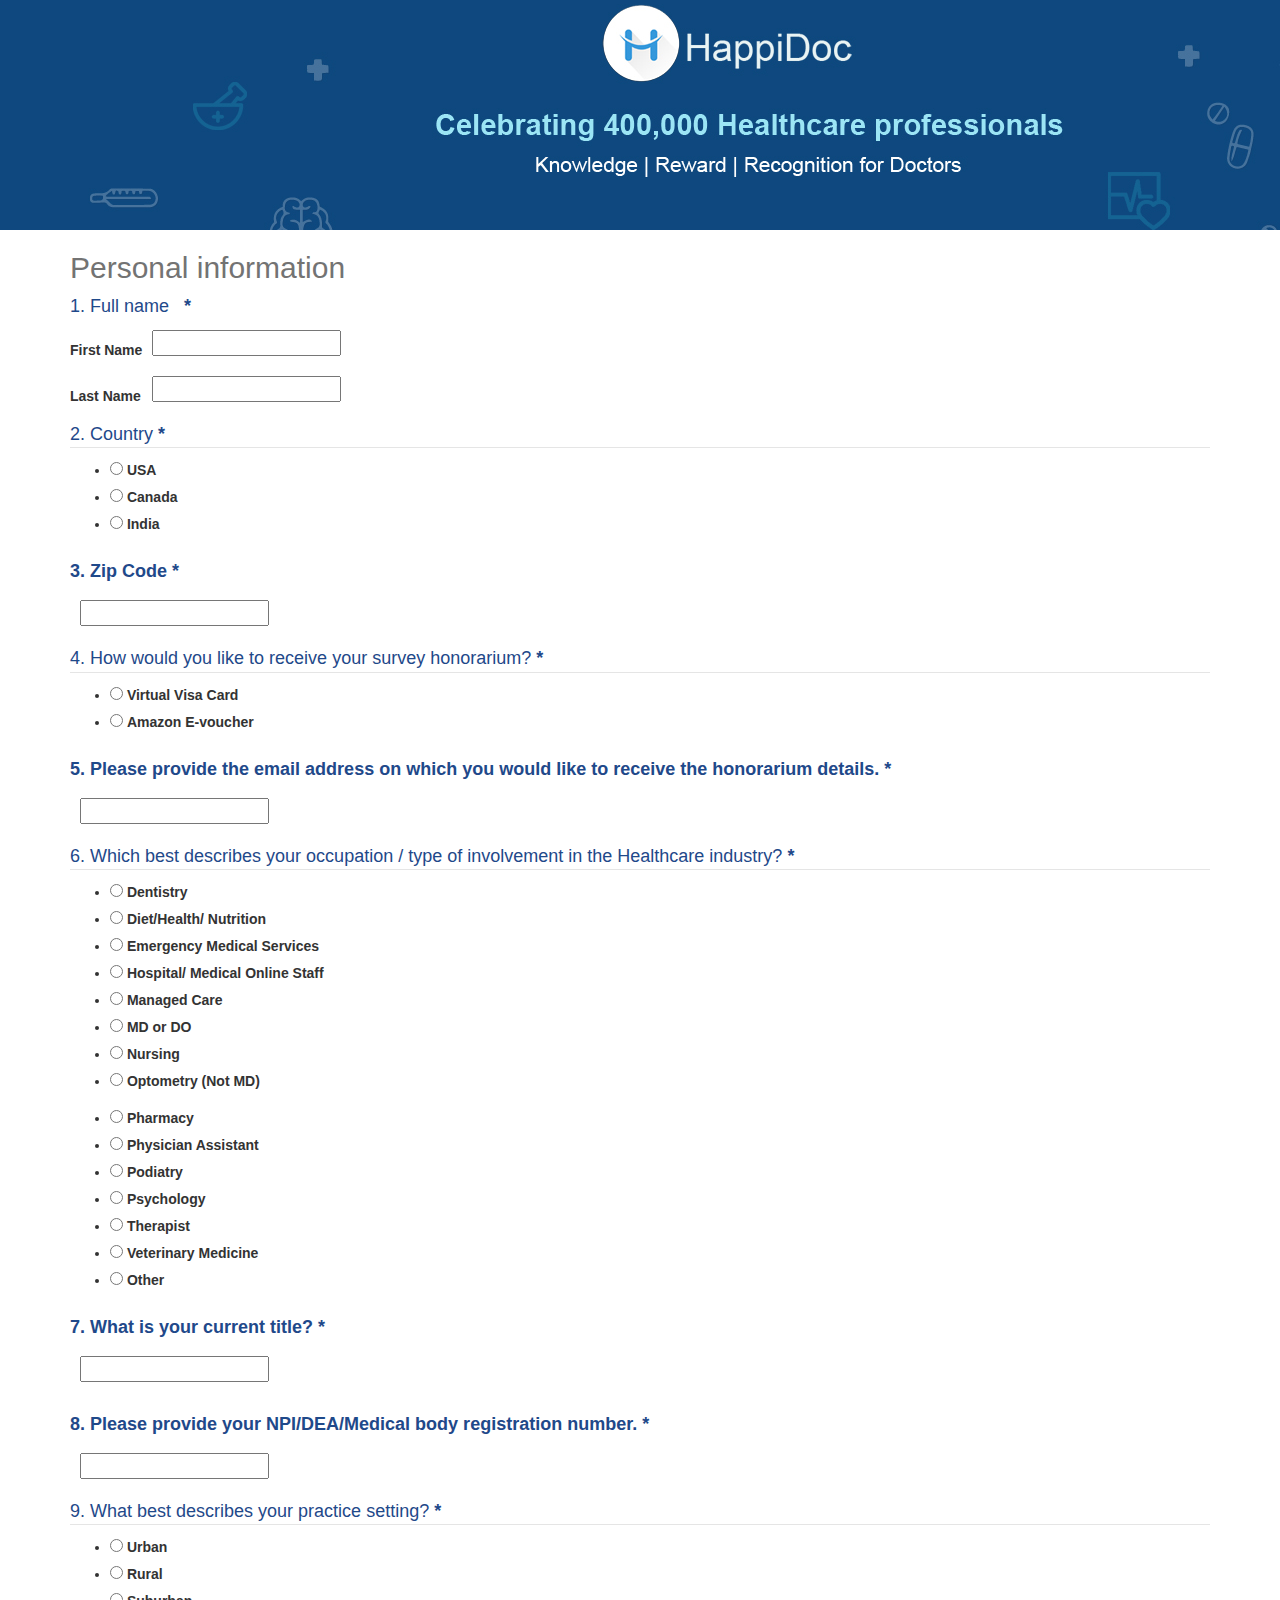
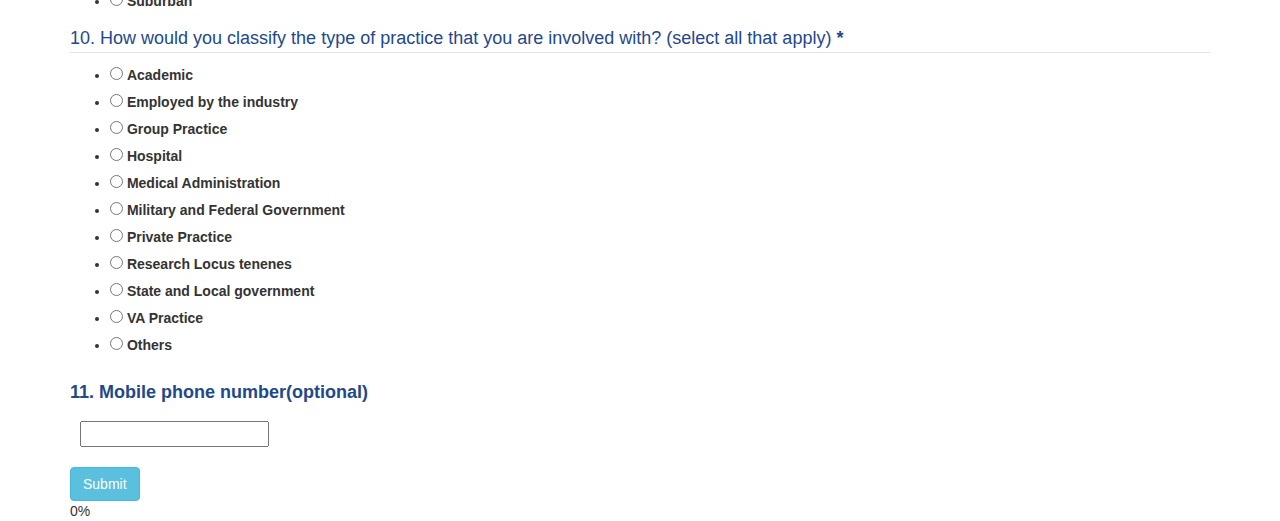
<file: survey.html>
<!DOCTYPE html>
<html class="sg-survey " xmlns="http://www.w3.org/1999/xhtml" lang="en-us" >
<head>
	<meta http-equiv="X-UA-Compatible" content="IE=edge" />
	<meta http-equiv="Content-Type" content="text/html;charset=utf-8" />
	<meta http-equiv="cache-control" content="no-cache, no-store" />
	<meta http-equiv="Pragma" content="no-cache" />
	<meta name="Generator" content="SurveyGizmo; http://www.surveygizmo.com" />
	<meta name="description" content="US/Can - Honorarium Preference." />
	<meta name="viewport" content="width=device-width, initial-scale=1.0 , minimum-scale=1.0, maximum-scale=1.0, user-scalable=no, height=device-height, minimal-ui" />
	<meta property="og:type" content="website">
	<meta property="og:title" content=""/>
	<meta property="og:description" content=""/>
	<meta property="og:image" content=""/>
	<title>US/Can - Honorarium Preference</title>
	<meta name="robots" content="NOINDEX,NOFOLLOW" />
	<style type="text/css" media="all">
	.sg-hide { display: none; }

	.sg-error-message {display: none;} 

	.sg-access-helper {display: block; position: absolute !important; margin-left: -999em; width: 100em;}

	.sg-screenreader-only {position: absolute;border: 0;height: 0;margin: 0;overflow: hidden;padding: 0;}
</style>
<!--my style-->
<link rel="stylesheet" href="surveystyle.css">
<link rel="stylesheet" href="https://maxcdn.bootstrapcdn.com/bootstrap/3.3.7/css/bootstrap.min.css">

<link rel="stylesheet" href="style.css">
<link type="text/css" rel="stylesheet" media="all" href="//www.surveygizmo.com/2018.06.11.00/runtimejs/dist/survey/css/jscal.css" /><link type="text/css" rel="stylesheet" media="all" href="//www.surveygizmo.com/2018.06.11.00/runtimejs/dist/survey/css/survey2.css" /><link type="text/css" rel="stylesheet" media="all" href="//www.surveygizmo.com/2018.06.11.00/runtimethemes/default/runtime/css/sg-icon-font.css" /><style type="text/css" media="all">h1.sg-title{text-align:left;}.sg-page-title{text-align:left;}.sg-header-image{margin:0 auto 0 0}img.sg-header-image{max-width:100%;display:block;}</style>
<script type="text/javascript" src="//www.surveygizmo.com/2018.06.11.00/runtimejs/dist/survey/js/survey.js"></script><!-- Write your custom HTML here -->

<noscript><link href="//app.surveygizmo.com/runtimethemes/default/runtime/css/nojs.css" rel="stylesheet" type="text/css"></noscript>
<link href='//fonts.googleapis.com/css?family=Montserrat' rel='stylesheet' type='text/css'></head><body class="sg-body sg-page-1 sg-pageid-1 sg-webkit sg-ltr  sg-replace-icons " id="sgbody-4418248"  >
	<!-- banner -->
	<div class="container-fluid">
		<div class="row">
			<div class="col-sm-12 banner_img">	
		
					<!--<span>
						<p class="dear_head">Dear Doctor - get paid for your insights.</p>
						<p class="dear_para">We value your opinion. Voice your opinion to shape the future of your specialty. Get rewarded for your honest feedback.</p>
					</span>
					<button type="button" class="click_btn">Click to join 400K+ peers</button>
					
				-->
			
			</div>
		</div>
	</div>
	<div class="container">
<noscript>
<div id="no-js-warning"><p>We've detected that Javascript is not enabled. It is required for an optimal survey taking experience.<br /> Please check your browser's settings and make sure Javascript is turned on. <a href='http://www.enable-javascript.com/' target='_blank' >Learn how to enable Javascript.</a></p></div></noscript><div class="sg-skipnav-container">
	<a id="sg-skipnav" class="sg-screenreader-only" href="#sg-skipnav-target" >Skip survey header</a>
</div><form action="https://www.surveygizmo.com/s3/4418248/61305cb59424" method="post" enctype="multipart/form-data" class="sg-survey-form" id="sg_FormFor4418248"  novalidate>
	<div class="sg-hidden-inputs"><input type="hidden" name="sg_navchoice" id="sg_navchoice" value="" /><input type="hidden" name="sg_currentpageid" id="sg_currentpageid" value="1" /><input type="hidden" name="sg_surveyident" id="sg_surveyident" value="4418248" /><input type="hidden" name="sg_sessionid" id="sg_sessionid" value="" /><input type="hidden" name="sg_high_contrast" id="sg_high_contrast" value="" /><input id="sg_referer" type="hidden" name="sg_referer" value="https://app.surveygizmo.com/distribute/share/id/4418248" /><input type="hidden" name="sg_interactionlevel" id="sg_interactionlevel" value="0" /><input type="hidden" name="sg06eeacb432b88d2e6b97d93c19c016df" id="sg06eeacb432b88d2e6b97d93c19c016df" value="" /><script>window["Fingerprint"] && (document.getElementById("sg06eeacb432b88d2e6b97d93c19c016df").value = new Fingerprint({canvas: true}).get());</script></div> 
	<div class="sg-wrapper">
		<div class="sg-header">
			<div class="sg-header-hook-1"></div>
			<img class="sg-header-image" src="[data-uri]" alt=""/>

			<h1 class="sg-title"><span ></span></h1>
			

			<div class="sg-header-hook-2"></div>
		</div>
		<div class="sg-content">
			<div class="sg-content-hook-1"></div>

			
			<h2 class="sg-page-title" role="heading"> Personal information</h2>
			
			<div class="sg-question-set" >		
			<div id="sgE-4418248-1-4-box"
				class="sg-question sg-type-multitext  sg-required">
				<input type="hidden" id="sgE-4418248-1-4-meta"
				name="sgE-4418248-1-4-meta"
				value="hidden=false&amp;required=true" 
				/>
				<input type="hidden" id="sgE-4418248-1-4-time"
				name="sgE-4418248-1-4-time"
				value=""
				/>
				<div class="sg-question-title" >
					<span class="sg-question-number">1.</span> 
					<span class="sg-question-Full">Full name </span>
					<strong class="sg-required-icon">*<span class="sg-screenreader-only">This question is required.</span></strong>				</div>
					<div class="sg-question-options ">
						<table class="sg-ghost-table sg-ghost-columns-2">
	<tbody>
		<tr>
			<td class="sg-ghost-cell sg-column-1">
				<table class="sg-table">
				<tbody>
					<tr  class="sg-single-row sg-odd-row">
						<th class="sg-first-cell" scope="row">
							<label for="sgE-4418248-1-4-10005">First Name</label>
						</th>
	<td class="sg-last-cell">
		<input type="text" class="sg-input sg-input-text first_input" name="sgE-4418248-1-4-10005"
		id="sgE-4418248-1-4-10005"	value=""/>
	</td>
	</tr>
	
	<tr  class="sg-single-row sg-even-row">
					<th class="sg-first-cell" scope="row">
						<label for="sgE-4418248-1-4-10006">Last Name</label></th>
					<td class="sg-last-cell">
					<input type="text" class="sg-input sg-input-text "
					name="sgE-4418248-1-4-10006"id="sgE-4418248-1-4-10006"value=""/>
					</td>
	</tr>
	</tbody>
	</table>
	</td>
			<td class="sg-ghost-cell sg-column-2">
				<table class="sg-table">
					<tbody>
					<!--<tr  class="sg-single-row sg-even-row">
					<th class="sg-first-cell" scope="row">
						<label for="sgE-4418248-1-4-10006">Last Name</label></th>
					<td class="sg-last-cell">
					<input type="text" class="sg-input sg-input-text "
					name="sgE-4418248-1-4-10006"id="sgE-4418248-1-4-10006"value=""/>
					</td>
					</tr>-->
					</tbody>
				</table>
			</td>
		</tr>
	</tbody>
						</table>
					</div>
				</div>
								
								<fieldset id="sgE-4418248-1-26-box"
								class="sg-question sg-type-radio  sg-required sg-fieldset">
								<legend class="sg-question-title sg-question-legend"  >
									<span class="sg-question-number">2.</span> Country <strong class="sg-required-icon">*<span class="sg-screenreader-only">This question is required.</span></strong>			</legend>
									<input type="hidden" id="sgE-4418248-1-26-meta"
									name="sgE-4418248-1-26-meta"
									value="hidden=false&amp;required=true"
									/>
									<input type="hidden" id="sgE-4418248-1-26-time"
									name="sgE-4418248-1-26-time"
									value=""
									/>
									<div class="sg-question-options ">
										<ul class="sg-list sg-list-vertical sg-list-vertical-flipped sg-labels-right">
											<li class="sg-first-li">
												<input type="radio"
												id="sgE-4418248-1-26-10134"
												class="sg-input sg-input-radio"
												name="sgE-4418248-1-26"
												aria-label="USA"
												
												value="10134" />
												<label for="sgE-4418248-1-26-10134" aria-hidden="true" aria-label="USA">USA</label>	</li>
												<li>
													<input type="radio"
													id="sgE-4418248-1-26-10135"
													class="sg-input sg-input-radio"
													name="sgE-4418248-1-26"
													aria-label="Canada"
													
													value="10135" />
													<label for="sgE-4418248-1-26-10135" aria-hidden="true" aria-label="Canada">Canada</label>	</li>
													<li class="sg-last-li">
														<input type="radio"
														id="sgE-4418248-1-26-10019"
														class="sg-input sg-input-radio"
														name="sgE-4418248-1-26"
														aria-label="India"
														
														value="10019" />
														<label for="sgE-4418248-1-26-10019" aria-hidden="true" aria-label="India">India</label>	</li>
													</ul>				</div>

												</fieldset>
												
												<div id="sgE-4418248-1-31-box"
												class="sg-question sg-type-textbox  sg-required">
												<input type="hidden" id="sgE-4418248-1-31-meta"
												name="sgE-4418248-1-31-meta"
												value="hidden=false&amp;required=true"
												/>
												<input type="hidden" id="sgE-4418248-1-31-time"
												name="sgE-4418248-1-31-time"
												value=""
												/>
												<div class="sg-question-title" >
													<label for="sgE-4418248-1-31-element">
														<span class="sg-question-number">3.</span> Zip Code <strong class="sg-required-icon">*<span class="sg-screenreader-only">This question is required.</span></strong>	</label>
													</div>
													<div class="sg-question-options ">
														<div class="sg-control-text sg-control-text">
															<input type="text"
															class="sg-input sg-input-text "
															id="sgE-4418248-1-31-element"
															
															
															
															name="sgE-4418248-1-31"
															title="Zip Code"
															
															value=""
																
															/>	</div>

														</div>

													</div>
													
													<fieldset id="sgE-4418248-1-47-box"
													class="sg-question sg-type-radio  sg-required sg-fieldset">
													<legend class="sg-question-title sg-question-legend"  >
														<span class="sg-question-number">4.</span> How would you like to receive your survey honorarium? <strong class="sg-required-icon">*<span class="sg-screenreader-only">This question is required.</span></strong>			</legend>
														<input type="hidden" id="sgE-4418248-1-47-meta"
														name="sgE-4418248-1-47-meta"
														value="hidden=false&amp;required=true"
														/>
														<input type="hidden" id="sgE-4418248-1-47-time"
														name="sgE-4418248-1-47-time"
														value=""
														/>
														<div class="sg-question-options ">
															<ul class="sg-list sg-list-vertical sg-list-vertical-flipped sg-labels-right">
																<li class="sg-first-li">
																	<input type="radio"
																	id="sgE-4418248-1-47-10136"
																	class="sg-input sg-input-radio"
																	name="sgE-4418248-1-47"
																	aria-label="Virtual Visa Card"
																	
																	value="10136" />
																	<label for="sgE-4418248-1-47-10136" aria-hidden="true" aria-label="Virtual Visa Card">Virtual Visa Card</label>	</li>
																	<li class="sg-last-li">
																		<input type="radio"
																		id="sgE-4418248-1-47-10137"
																		class="sg-input sg-input-radio"
																		name="sgE-4418248-1-47"
																		aria-label="Amazon E-voucher"
																		
																		value="10137" />
																		<label for="sgE-4418248-1-47-10137" aria-hidden="true" aria-label="Amazon E-voucher">Amazon E-voucher</label>	</li>
																	</ul>				</div>

																</fieldset>
																
																<div id="sgE-4418248-1-48-box"
																class="sg-question sg-type-textbox  sg-required">
																<input type="hidden" id="sgE-4418248-1-48-meta"
																name="sgE-4418248-1-48-meta"
																value="hidden=false&amp;required=true"
																/>
																<input type="hidden" id="sgE-4418248-1-48-time"
																name="sgE-4418248-1-48-time"
																value=""
																/>
																<div class="sg-question-title" >
																	<label for="sgE-4418248-1-48-element">
																		<span class="sg-question-number">5.</span> Please provide the email address on which you would like to receive the honorarium details. <strong class="sg-required-icon">*<span class="sg-screenreader-only">This question is required.</span></strong>	</label>
																		<span class="sg-screenreader-only">This question requires a valid email address.</span>
																	</div>
			<div class="sg-question-options ">
				<div class="sg-control-text sg-control-email">
					<input type="text"
						class="sg-input sg-input-text sg-validation-email"
						id="sgE-4418248-1-48-element"
																			
						name="sgE-4418248-1-48"
						title="Please provide the email address on which you would like to receive the honorarium details."
						value=""/>	</div>

																		</div>

																	</div>
																	
																	<fieldset id="sgE-4418248-1-34-box"
																	class="sg-question sg-type-radio  sg-required sg-fieldset">
																	<legend class="sg-question-title sg-question-legend"  >
																		<span class="sg-question-number">6.</span> Which best describes your occupation / type of involvement in the Healthcare industry? <strong class="sg-required-icon">*<span class="sg-screenreader-only">This question is required.</span></strong>			</legend>
																		<input type="hidden" id="sgE-4418248-1-34-meta"
																		name="sgE-4418248-1-34-meta"
																		value="hidden=false&amp;required=true"
																		/>
																		<input type="hidden" id="sgE-4418248-1-34-time"
																		name="sgE-4418248-1-34-time"
																		value=""
																		/>
																		<div class="sg-question-options ">
																			<ul class="sg-list sg-list-vertical sg-list-vertical-flipped sg-columns sg-columns-2 sg-column-1 sg-labels-right"><li class="sg-first-li"><input type="radio"
																				id="sgE-4418248-1-34-10069"
																				class="sg-input sg-input-radio"
																				name="sgE-4418248-1-34"
																				aria-label="Dentistry"
																				
																				value="10069" />
																				<label for="sgE-4418248-1-34-10069" aria-hidden="true" aria-label="Dentistry">Dentistry</label></li><li><input type="radio"
																					id="sgE-4418248-1-34-10070"
																					class="sg-input sg-input-radio"
																					name="sgE-4418248-1-34"
																					aria-label="Diet/Health/ Nutrition"
																					
																					value="10070" />
																					<label for="sgE-4418248-1-34-10070" aria-hidden="true" aria-label="Diet/Health/ Nutrition">Diet/Health/ Nutrition</label></li><li><input type="radio"
																						id="sgE-4418248-1-34-10071"
																						class="sg-input sg-input-radio"
																						name="sgE-4418248-1-34"
																						aria-label="Emergency Medical Services"
																						
																						value="10071" />
																						<label for="sgE-4418248-1-34-10071" aria-hidden="true" aria-label="Emergency Medical Services">Emergency Medical Services</label></li><li><input type="radio"
																							id="sgE-4418248-1-34-10072"
																							class="sg-input sg-input-radio"
																							name="sgE-4418248-1-34"
																							aria-label="Hospital/ Medical Online Staff"
																							
																							value="10072" />
																							<label for="sgE-4418248-1-34-10072" aria-hidden="true" aria-label="Hospital/ Medical Online Staff">Hospital/ Medical Online Staff</label></li><li><input type="radio"
																								id="sgE-4418248-1-34-10073"
																								class="sg-input sg-input-radio"
																								name="sgE-4418248-1-34"
																								aria-label="Managed Care"
																								
																								value="10073" />
																								<label for="sgE-4418248-1-34-10073" aria-hidden="true" aria-label="Managed Care">Managed Care</label></li><li><input type="radio"
																									id="sgE-4418248-1-34-10074"
																									class="sg-input sg-input-radio"
																									name="sgE-4418248-1-34"
																									aria-label="MD or DO"
																									
																									value="10074" />
																									<label for="sgE-4418248-1-34-10074" aria-hidden="true" aria-label="MD or DO">MD or DO</label></li><li><input type="radio"
																										id="sgE-4418248-1-34-10075"
																										class="sg-input sg-input-radio"
																										name="sgE-4418248-1-34"
																										aria-label="Nursing"
																										
																										value="10075" />
																										<label for="sgE-4418248-1-34-10075" aria-hidden="true" aria-label="Nursing">Nursing</label></li><li class="sg-last-li"><input type="radio"
																											id="sgE-4418248-1-34-10076"
																											class="sg-input sg-input-radio"
																											name="sgE-4418248-1-34"
																											aria-label="Optometry (Not MD)"
																											
																											value="10076" />
																											<label for="sgE-4418248-1-34-10076" aria-hidden="true" aria-label="Optometry (Not MD)">Optometry (Not MD)</label></li></ul><ul class="sg-list sg-list-vertical sg-list-vertical-flipped sg-columns sg-columns-2 sg-column-2 sg-labels-right"><li class="sg-first-li"><input type="radio"
																												id="sgE-4418248-1-34-10077"
																												class="sg-input sg-input-radio"
																												name="sgE-4418248-1-34"
																												aria-label="Pharmacy"
																												
																												value="10077" />
																												<label for="sgE-4418248-1-34-10077" aria-hidden="true" aria-label="Pharmacy">Pharmacy</label></li><li><input type="radio"
																													id="sgE-4418248-1-34-10078"
																													class="sg-input sg-input-radio"
																													name="sgE-4418248-1-34"
																													aria-label="Physician Assistant"
																													
																													value="10078" />
																													<label for="sgE-4418248-1-34-10078" aria-hidden="true" aria-label="Physician Assistant">Physician Assistant</label></li><li><input type="radio"
																														id="sgE-4418248-1-34-10079"
																														class="sg-input sg-input-radio"
																														name="sgE-4418248-1-34"
																														aria-label="Podiatry"
																														
																														value="10079" />
																														<label for="sgE-4418248-1-34-10079" aria-hidden="true" aria-label="Podiatry">Podiatry</label></li><li><input type="radio"
																															id="sgE-4418248-1-34-10080"
																															class="sg-input sg-input-radio"
																															name="sgE-4418248-1-34"
																															aria-label="Psychology"
																															
																															value="10080" />
																															<label for="sgE-4418248-1-34-10080" aria-hidden="true" aria-label="Psychology">Psychology</label></li><li><input type="radio"
																																id="sgE-4418248-1-34-10081"
																																class="sg-input sg-input-radio"
																																name="sgE-4418248-1-34"
																																aria-label="Therapist"
																																
																																value="10081" />
																																<label for="sgE-4418248-1-34-10081" aria-hidden="true" aria-label="Therapist">Therapist</label></li><li><input type="radio"
																																	id="sgE-4418248-1-34-10082"
																																	class="sg-input sg-input-radio"
																																	name="sgE-4418248-1-34"
																																	aria-label="Veterinary Medicine"
																																	
																																	value="10082" />
																																	<label for="sgE-4418248-1-34-10082" aria-hidden="true" aria-label="Veterinary Medicine">Veterinary Medicine</label></li><li class="sg-last-li"><input type="radio"
																																		id="sgE-4418248-1-34-10083"
																																		class="sg-input sg-input-radio"
																																		name="sgE-4418248-1-34"
																																		aria-label="Other"
																																		
																																		value="10083" />
																																		<label for="sgE-4418248-1-34-10083" aria-hidden="true" aria-label="Other">Other</label></li></ul>				</div>

																																	</fieldset>
																																	
																																	<div id="sgE-4418248-1-35-box"
																																	class="sg-question sg-type-textbox  sg-required">
																																	<input type="hidden" id="sgE-4418248-1-35-meta"
																																	name="sgE-4418248-1-35-meta"
																																	value="hidden=false&amp;required=true"
																																	/>
																																	<input type="hidden" id="sgE-4418248-1-35-time"
																																	name="sgE-4418248-1-35-time"
																																	value=""
																																	/>
																																	<div class="sg-question-title" >
																																		<label for="sgE-4418248-1-35-element">
																																			<span class="sg-question-number">7.</span> What is your current title? <strong class="sg-required-icon">*<span class="sg-screenreader-only">This question is required.</span></strong>	</label>
																																		</div>
																																		<div class="sg-question-options ">
																																			<div class="sg-control-text sg-control-text">
																																				<input type="text"
																																				class="sg-input sg-input-text "
																																				id="sgE-4418248-1-35-element"
																																				
																																				
																																				
																																				name="sgE-4418248-1-35"
																																				title="What is your current title?"
																																				
																																				value=""
																																				
																																				
																																				
																																				
																																				/>	</div>

																																			</div>

																																		</div>
																																		
																																		<div id="sgE-4418248-1-49-box"
																																		class="sg-question sg-type-textbox  sg-required">
																																		<input type="hidden" id="sgE-4418248-1-49-meta"
																																		name="sgE-4418248-1-49-meta"
																																		value="hidden=false&amp;required=true"
																																		/>
																																		<input type="hidden" id="sgE-4418248-1-49-time"
																																		name="sgE-4418248-1-49-time"
																																		value=""
																																		/>
																																		<div class="sg-question-title" >
																																			<label for="sgE-4418248-1-49-element">
																																				<span class="sg-question-number">8.</span> Please provide your NPI/DEA/Medical body registration number. <strong class="sg-required-icon">*<span class="sg-screenreader-only">This question is required.</span></strong>	</label>
																																			</div>
																																			<div class="sg-question-options ">
																																				<div class="sg-control-text sg-control-text">
																																					<input type="text"
																																					class="sg-input sg-input-text "
																																					id="sgE-4418248-1-49-element"
																																					
																																					
																																					
																																					name="sgE-4418248-1-49"
																																					title="Please provide your NPI/DEA/Medical body registration number."
																																					
																																					value=""
																																					
																																					
																																					
																																					
																																					/>	</div>

																																				</div>

																																			</div>
																																			
																																			<fieldset id="sgE-4418248-1-37-box"
																																			class="sg-question sg-type-radio  sg-required sg-fieldset">
																																			<legend class="sg-question-title sg-question-legend"  >
																																				<span class="sg-question-number">9.</span> What best describes your practice setting? <strong class="sg-required-icon">*<span class="sg-screenreader-only">This question is required.</span></strong>			</legend>
																																				<input type="hidden" id="sgE-4418248-1-37-meta"
																																				name="sgE-4418248-1-37-meta"
																																				value="hidden=false&amp;required=true"
																																				/>
																																				<input type="hidden" id="sgE-4418248-1-37-time"
																																				name="sgE-4418248-1-37-time"
																																				value=""
																																				/>
																																				<div class="sg-question-options ">
																																					<ul class="sg-list sg-list-vertical sg-list-vertical-flipped sg-labels-right">
																																						<li class="sg-first-li">
																																							<input type="radio"
																																							id="sgE-4418248-1-37-10090"
																																							class="sg-input sg-input-radio"
																																							name="sgE-4418248-1-37"
																																							aria-label="Urban"
																																							
																																							value="10090" />
																																							<label for="sgE-4418248-1-37-10090" aria-hidden="true" aria-label="Urban">Urban</label>	</li>
																																							<li>
																																								<input type="radio"
																																								id="sgE-4418248-1-37-10091"
																																								class="sg-input sg-input-radio"
																																								name="sgE-4418248-1-37"
																																								aria-label="Rural"
																																								
																																								value="10091" />
																																								<label for="sgE-4418248-1-37-10091" aria-hidden="true" aria-label="Rural">Rural</label>	</li>
																																								<li class="sg-last-li">
																																									<input type="radio"
																																									id="sgE-4418248-1-37-10092"
																																									class="sg-input sg-input-radio"
																																									name="sgE-4418248-1-37"
																																									aria-label="Suburban"
																																									
																																									value="10092" />
																																									<label for="sgE-4418248-1-37-10092" aria-hidden="true" aria-label="Suburban">Suburban</label>	</li>
																																								</ul>				</div>

																																							</fieldset>
																																							
																																							<fieldset id="sgE-4418248-1-41-box"
																																							class="sg-question sg-type-radio  sg-required sg-fieldset">
																																							<legend class="sg-question-title sg-question-legend"  >
																																								<span class="sg-question-number">10.</span> How would you classify the type of practice that you are involved with? (select all that apply)<label> </label><label> </label> <strong class="sg-required-icon">*<span class="sg-screenreader-only">This question is required.</span></strong>			</legend>
																																								<input type="hidden" id="sgE-4418248-1-41-meta"
																																								name="sgE-4418248-1-41-meta"
																																								value="hidden=false&amp;required=true"
																																								/>
																																								<input type="hidden" id="sgE-4418248-1-41-time"
																																								name="sgE-4418248-1-41-time"
																																								value=""
																																								/>
																																								<div class="sg-question-options ">
																																									<ul class="sg-list sg-list-vertical sg-list-vertical-flipped sg-labels-right">
																																										<li class="sg-first-li">
																																											<input type="radio"
																																											id="sgE-4418248-1-41-10119"
																																											class="sg-input sg-input-radio"
																																											name="sgE-4418248-1-41"
																																											aria-label="Academic"
																																											
																																											value="10119" />
																																											<label for="sgE-4418248-1-41-10119" aria-hidden="true" aria-label="Academic">Academic</label>	</li>
																																											<li>
																																												<input type="radio"
																																												id="sgE-4418248-1-41-10120"
																																												class="sg-input sg-input-radio"
																																												name="sgE-4418248-1-41"
																																												aria-label="Employed by the industry"
																																												
																																												value="10120" />
																																												<label for="sgE-4418248-1-41-10120" aria-hidden="true" aria-label="Employed by the industry">Employed by the industry</label>	</li>
																																												<li>
																																													<input type="radio"
																																													id="sgE-4418248-1-41-10121"
																																													class="sg-input sg-input-radio"
																																													name="sgE-4418248-1-41"
																																													aria-label="Group Practice"
																																													
																																													value="10121" />
																																													<label for="sgE-4418248-1-41-10121" aria-hidden="true" aria-label="Group Practice">Group Practice</label>	</li>
																																													<li>
																																														<input type="radio"
																																														id="sgE-4418248-1-41-10122"
																																														class="sg-input sg-input-radio"
																																														name="sgE-4418248-1-41"
																																														aria-label="Hospital"
																																														
																																														value="10122" />
																																														<label for="sgE-4418248-1-41-10122" aria-hidden="true" aria-label="Hospital">Hospital</label>	</li>
																																														<li>
																																															<input type="radio"
																																															id="sgE-4418248-1-41-10123"
																																															class="sg-input sg-input-radio"
																																															name="sgE-4418248-1-41"
																																															aria-label="Medical Administration"
																																															
																																															value="10123" />
																																															<label for="sgE-4418248-1-41-10123" aria-hidden="true" aria-label="Medical Administration">Medical Administration</label>	</li>
																																															<li>
																																																<input type="radio"
																																																id="sgE-4418248-1-41-10124"
																																																class="sg-input sg-input-radio"
																																																name="sgE-4418248-1-41"
																																																aria-label="Military and Federal Government"
																																																
																																																value="10124" />
																																																<label for="sgE-4418248-1-41-10124" aria-hidden="true" aria-label="Military and Federal Government">Military and Federal Government</label>	</li>
																																																<li>
																																																	<input type="radio"
																																																	id="sgE-4418248-1-41-10125"
																																																	class="sg-input sg-input-radio"
																																																	name="sgE-4418248-1-41"
																																																	aria-label="Private Practice"
																																																	
																																																	value="10125" />
																																																	<label for="sgE-4418248-1-41-10125" aria-hidden="true" aria-label="Private Practice">Private Practice</label>	</li>
																																																	<li>
																																																		<input type="radio"
																																																		id="sgE-4418248-1-41-10126"
																																																		class="sg-input sg-input-radio"
																																																		name="sgE-4418248-1-41"
																																																		aria-label="Research Locus tenenes"
																																																		
																																																		value="10126" />
																																																		<label for="sgE-4418248-1-41-10126" aria-hidden="true" aria-label="Research Locus tenenes">Research Locus tenenes</label>	</li>
																																																		<li>
																																																			<input type="radio"
																																																			id="sgE-4418248-1-41-10127"
																																																			class="sg-input sg-input-radio"
																																																			name="sgE-4418248-1-41"
																																																			aria-label="State and Local government"
																																																			
																																																			value="10127" />
																																																			<label for="sgE-4418248-1-41-10127" aria-hidden="true" aria-label="State and Local government">State and Local government</label>	</li>
																																																			<li>
																																																				<input type="radio"
																																																				id="sgE-4418248-1-41-10128"
																																																				class="sg-input sg-input-radio"
																																																				name="sgE-4418248-1-41"
																																																				aria-label="VA Practice"
																																																				
																																																				value="10128" />
																																																				<label for="sgE-4418248-1-41-10128" aria-hidden="true" aria-label="VA Practice">VA Practice</label>	</li>
																																																				<li class="sg-last-li">
																																																					<input type="radio"
																																																					id="sgE-4418248-1-41-10129"
																																																					class="sg-input sg-input-radio"
																																																					name="sgE-4418248-1-41"
																																																					aria-label="Others"
																																																					
																																																					value="10129" />
																																																					<label for="sgE-4418248-1-41-10129" aria-hidden="true" aria-label="Others">Others</label>	</li>
																																																				</ul>				</div>

																																																			</fieldset>
																																																			
																																																			<div id="sgE-4418248-1-32-box"
																																																			class="sg-question sg-type-textbox ">
																																																			<input type="hidden" id="sgE-4418248-1-32-meta"
																																																			name="sgE-4418248-1-32-meta"
																																																			value="hidden=false&amp;required=false"
																																																			/>
																																																			<input type="hidden" id="sgE-4418248-1-32-time"
																																																			name="sgE-4418248-1-32-time"
																																																			value=""
																																																			/>
																																																			<div class="sg-question-title" >
																																																				<label for="sgE-4418248-1-32-element">
																																																					<span class="sg-question-number">11.</span> Mobile phone number(optional)	</label>
																																																				</div>
																																																				<div class="sg-question-options ">
																																																					<div class="sg-control-text sg-control-text">
																																																						<input type="text"
																																																						class="sg-input sg-input-text "
																																																						id="sgE-4418248-1-32-element"
																																																						
																																																						
																																																						
																																																						name="sgE-4418248-1-32"
																																																						title="Mobile phone number(optional)"
																																																						
																																																						value=""
																																																						
																																																						
																																																						
																																																						
																																																						/>	</div>

																																																					</div>

																																																				</div>
																																																			</div>

																																																			<div class="sg-content-hook-2"></div>
																																																			
																																																			<div class="sg-footer">        
																																																				<div class="sg-footer-hook-1"></div>
																																																				
																																																				<div class="sg-button-bar">
																																																				<input type="submit" class="sg-button sg-submit-button btn btn-info" id="sg_SubmitButton" name="sGizmoSubmitButton" onclick="$SG('sg_navchoice').value='sGizmoSubmitButton';return(true);" value="Submit" /></div>
																																																				<div class="sg-progress-bar" role="progressbar" aria-valuemin="0" aria-valuemax="100" aria-valuenow="0"  ><div class="sg-progress-bar-text" >0%</div><div class="sg-progress-bar-background"><div class="sg-progress-bar-inner" style="width:0%;"></div></div></div>
																																																				
																																																				
																																																				<div class="sg-footer-hook-2"></div>
																																																			</div>
																																																			
																																																		</div>
																																																		
			</div>																																														</div></form><script type="text/javascript" >SGAPI.surveyData['4418248'] = {    "id": 4418248,    "current_domain": "www.surveygizmo.com",    "customer_id": 600559,    "key": "U31FRJMT5XIQ1F1GFGHV8QUX7XDIOW",    "rtl": false,    "session": "",    "progess": "0",    "progress": 0,    "minstep": "100",    "ispreview": "false",    "ismobile": "false",    "language": "English",    "page_direction": -3,    "currency_glyph": "$",    "title": "US\/Can - Honorarium Preference",    "options": {        "forward_only": false,        "file_session_download": true,        "is_kiosk": false,        "dynamic_number": false    },    "currentpage": 1,    "pages": {        "p1": {            "id": 1,            "title": " Personal information",            "hidden": false,            "haserrors": false,            "shuffled": false,            "xnumberselected": false,            "piped": false,            "pipevalue": "",            "number": 1,            "options": {}        }    },    "messages": {        "min_number": ":value is less than :min",        "max_number": ":value is more than :max",        "minimum_response": "You must select at least :min checkbox(es). You have only selected :value checkbox(es).",        "required": "This question is required",        "save_n_continue_match": "Email address fields must match.",        "save_n_continue_invalid": "Invalid Email address.",        "uploading_file": "Uploading...",        "file_prefix": "File:",        "no_file_specified": "No file specified",        "upload_error": "Error: Please try again",        "invalid_file_type": "Error: File type not allowed",        "invalid_file_size": "Error: File size is too large",        "max_words": "Words used: :value out of :max.",        "max_characters": "Characters used: :value out of :max.",        "too_many_words": "You have typed more words than allowed (:wordcount of :limit words)",        "too_many_characters": "You have typed more characters than allowed (:charactercount of :limit characters)",        "min_words": "Words used: :value (minimum :min).",        "min_characters": "Characters used: :value (minimum :min).",        "not_enough_words": "You have typed fewer words than required (:minwordcount of :minimum words)",        "back_button": "Back",        "next_button": "Next",        "not_enough_characters": "You have typed fewer characters than required (:mincharactercount of :minimum characters)",        "invalid_email": "\":value\" is not a valid email address",        "invalid_percent": ":value must be a percent",        "invalid_min_date": "Date must be after or equal to :min",        "invalid_max_date": "Date must be before or equal to :max",        "must_be_positive_whole_number": "Please supply a positive whole number (no decimals)",        "must_be_whole_number": "Please supply a whole number (no decimals)",        "selectone": "-- Please Select --",        "invalid_number": ":value must be a number",        "page_timer_warning": "This page has an initial time limit of",        "page_timer_prompt": "Would you like to disable all future page timer notifications?",        "page_timer_expired": "Time limit expired. Submitting page."    },    "questions": {        "4": {            "id": 4,            "title": "Full name",            "type": "MULTI_TEXTBOX",            "Runtime": {                "Hidden": false,                "Required": true,                "Rendered": true,                "HasErrors": false,                "Errors": [],                "Answered": false,                "Number": "1.",                "PipePrototype": false,                "Piped": false,                "PipedValue": null,                "Data": {                    "atoms": []                }            },            "properties": {                "required": true,                "hidden": false,                "size": "",                "cssclass": "sg-multi-textbox",                "inline-edit": true,                "map_key": "multitext",                "alldepends": [],                "option_sort": "NONE",                "validation_control": "",                "labels_right": false,                "newpipeorder": true,                "show_title": false,                "question_description": {                    "English": ""                },                "question_description_above": false,                "required-when": false,                "soft-required": false,                "disabled": false,                "pro-services-lock": false,                "include_page_titles": "false",                "include_page_numbers": "false",                "include_question_numbers": "false",                "save_logic_data": "false",                "messages": {                    "inputmask": [],                    "r_extreme_label": [],                    "l_extreme_label": [],                    "center_label": [],                    "right_label": [],                    "left_label": [],                    "na_text": [],                    "th_content": [],                    "conjoint_best_label": [],                    "conjoint_worst_label": [],                    "conjoint_none_label": [],                    "conjoint_card_label": [],                    "conjoint_error_label": [],                    "maxdiff_best_label": [],                    "maxdiff_worst_label": [],                    "maxdiff_attribute_label": [],                    "maxdiff_of": [],                    "maxdiff_sets_message": []                },                "orientation": "VERT",                "date_format": "us",                "min_date": "",                "max_date": "",                "col_sort": "NONE",                "dhtml_hidden": false,                "hide_all_after_until_value": false,                "hide_after_response": false,                "comments": false,                "require_comments": false,                "admin_question": false,                "require_admin_question": false,                "custom_css": "",                "break_after": false,                "has_showhide_deps": false,                "url": "http:\/\/",                "lastmodified": 1526600478,                "x_columns": "2",                "max_characters": false            },            "options": {                "10005": {                    "id": 10005,                    "previous_version_id": null,                    "value": "First Name",                    "title": {                        "English": "First Name"                    },                    "group": null,                    "source": 0,                    "source_id": null,                    "source_option_id": null,                    "Runtime": {                        "Disabled": false                    },                    "properties": {                        "disabled": false                    },                    "image": null,                    "history": null,                    "parent_survey": null,                    "parent_question": null,                    "parent_section": null,                    "need_value": true                },                "10006": {                    "id": 10006,                    "previous_version_id": null,                    "value": "Last Name",                    "title": {                        "English": "Last Name"                    },                    "group": null,                    "source": 0,                    "source_id": null,                    "source_option_id": null,                    "Runtime": {                        "Disabled": false                    },                    "properties": {                        "disabled": false                    },                    "image": null,                    "history": null,                    "parent_survey": null,                    "parent_question": null,                    "parent_section": null,                    "need_value": true                }            },            "page": "p1"        },        "26": {            "id": 26,            "title": "Country",            "type": "RADIO",            "Runtime": {                "Hidden": false,                "Required": true,                "Rendered": true,                "HasErrors": false,                "Errors": [],                "Answered": false,                "Number": "2.",                "PipePrototype": false,                "Piped": false,                "PipedValue": null,                "Data": {                    "atoms": []                }            },            "properties": {                "option_sort": "NONE",                "required": true,                "hidden": false,                "orientation": "VERT",                "validation_control": "",                "cssclass": "sg-radio",                "labels_right": true,                "inline-edit": true,                "map_key": "radio",                "alldepends": [],                "newpipeorder": true,                "show_title": false,                "question_description": {                    "English": ""                },                "question_description_above": false,                "soft-required": false,                "required-when": false,                "disabled": false,                "pro-services-lock": false,                "include_page_titles": "false",                "include_page_numbers": "false",                "include_question_numbers": "false",                "save_logic_data": "false",                "messages": {                    "inputmask": [],                    "r_extreme_label": [],                    "l_extreme_label": [],                    "center_label": [],                    "right_label": [],                    "left_label": [],                    "na_text": [],                    "th_content": [],                    "conjoint_best_label": [],                    "conjoint_worst_label": [],                    "conjoint_none_label": [],                    "conjoint_card_label": [],                    "conjoint_error_label": [],                    "maxdiff_best_label": [],                    "maxdiff_worst_label": [],                    "maxdiff_attribute_label": [],                    "maxdiff_of": [],                    "maxdiff_sets_message": []                },                "col_sort": "NONE",                "dhtml_hidden": false,                "hide_all_after_until_value": false,                "hide_after_response": false,                "comments": false,                "require_comments": false,                "admin_question": false,                "require_admin_question": false,                "custom_css": "",                "size": "",                "break_after": false,                "has_showhide_deps": false,                "url": "http:\/\/",                "lastmodified": 1527489570,                "defaulttext": {                    "English": "India"                },                "report-value-method": "sequential",                "sequential-option-index": 3            },            "options": {                "10134": {                    "id": 10134,                    "previous_version_id": null,                    "value": "1",                    "title": {                        "English": "USA"                    },                    "group": null,                    "source": 0,                    "source_id": null,                    "source_option_id": null,                    "Runtime": {                        "Disabled": false                    },                    "properties": {                        "disabled": false                    },                    "image": null,                    "history": null,                    "parent_survey": null,                    "parent_question": null,                    "parent_section": null,                    "need_value": true                },                "10135": {                    "id": 10135,                    "previous_version_id": null,                    "value": "2",                    "title": {                        "English": "Canada"                    },                    "group": null,                    "source": 0,                    "source_id": null,                    "source_option_id": null,                    "Runtime": {                        "Disabled": false                    },                    "properties": {                        "disabled": false                    },                    "image": null,                    "history": null,                    "parent_survey": null,                    "parent_question": null,                    "parent_section": null,                    "need_value": true                },                "10019": {                    "id": 10019,                    "previous_version_id": null,                    "value": "3",                    "title": {                        "English": "India"                    },                    "group": null,                    "source": 0,                    "source_id": null,                    "source_option_id": null,                    "Runtime": {                        "Disabled": false                    },                    "properties": {                        "disabled": false                    },                    "image": null,                    "history": null,                    "parent_survey": null,                    "parent_question": null,                    "parent_section": null,                    "need_value": true                }            },            "page": "p1"        },        "31": {            "id": 31,            "title": "Zip Code",            "type": "TEXTBOX",            "Runtime": {                "Hidden": false,                "Required": true,                "Rendered": true,                "HasErrors": false,                "Errors": [],                "Answered": false,                "Number": "3.",                "PipePrototype": false,                "Piped": false,                "PipedValue": null,                "Data": {                    "atoms": []                }            },            "properties": {                "required": true,                "hidden": false,                "size": "",                "cssclass": "sg-textbox",                "map_key": "text",                "alldepends": [],                "option_sort": "NONE",                "validation_control": "",                "labels_right": false,                "inline-edit": true,                "newpipeorder": true,                "show_title": false,                "question_description": {                    "English": ""                },                "question_description_above": false,                "required-when": false,                "soft-required": false,                "disabled": false,                "pro-services-lock": false,                "include_page_titles": "false",                "include_page_numbers": "false",                "include_question_numbers": "false",                "noclean": "",                "save_logic_data": "false",                "messages": {                    "inputmask": {                        "English": "Please enter a valid zip code"                    },                    "r_extreme_label": [],                    "l_extreme_label": [],                    "center_label": [],                    "right_label": [],                    "left_label": [],                    "na_text": [],                    "th_content": [],                    "conjoint_best_label": [],                    "conjoint_worst_label": [],                    "conjoint_none_label": [],                    "conjoint_card_label": [],                    "conjoint_error_label": [],                    "maxdiff_best_label": [],                    "maxdiff_worst_label": [],                    "maxdiff_attribute_label": [],                    "maxdiff_of": [],                    "maxdiff_sets_message": []                },                "orientation": "VERT",                "date_format": "us",                "min_date": "",                "max_date": "",                "col_sort": "NONE",                "dhtml_hidden": false,                "hide_all_after_until_value": false,                "hide_after_response": false,                "comments": false,                "require_comments": false,                "admin_question": false,                "require_admin_question": false,                "custom_css": "",                "break_after": false,                "has_showhide_deps": false,                "url": "http:\/\/",                "lastmodified": 1527079874,                "inputmask": {                    "MASK": "^\\d{6}$"                },                "html_format_type": "",                "subtype": "regex"            },            "page": "p1"        },        "47": {            "id": 47,            "title": "How would you like to receive your survey honorarium?",            "type": "RADIO",            "Runtime": {                "Hidden": false,                "Required": true,                "Rendered": true,                "HasErrors": false,                "Errors": [],                "Answered": false,                "Number": "4.",                "PipePrototype": false,                "Piped": false,                "PipedValue": null,                "Data": {                    "atoms": []                }            },            "properties": {                "option_sort": "NONE",                "required": true,                "hidden": false,                "orientation": "VERT",                "validation_control": "",                "cssclass": "sg-radio",                "labels_right": true,                "inline-edit": true,                "map_key": "radio",                "alldepends": [],                "newpipeorder": true,                "show_title": false,                "question_description": {                    "English": ""                },                "question_description_above": false,                "soft-required": false,                "required-when": false,                "disabled": false,                "pro-services-lock": false,                "include_page_titles": "false",                "include_page_numbers": "false",                "include_question_numbers": "false",                "save_logic_data": "false",                "messages": {                    "inputmask": [],                    "r_extreme_label": [],                    "l_extreme_label": [],                    "center_label": [],                    "right_label": [],                    "left_label": [],                    "na_text": [],                    "th_content": [],                    "conjoint_best_label": [],                    "conjoint_worst_label": [],                    "conjoint_none_label": [],                    "conjoint_card_label": [],                    "conjoint_error_label": [],                    "maxdiff_best_label": [],                    "maxdiff_worst_label": [],                    "maxdiff_attribute_label": [],                    "maxdiff_of": [],                    "maxdiff_sets_message": []                },                "date_format": "us",                "min_date": "",                "max_date": "",                "col_sort": "NONE",                "dhtml_hidden": false,                "hide_all_after_until_value": false,                "hide_after_response": false,                "comments": false,                "require_comments": false,                "admin_question": false,                "require_admin_question": false,                "custom_css": "",                "size": "",                "break_after": false,                "has_showhide_deps": false,                "url": "http:\/\/",                "lastmodified": 1528884805            },            "options": {                "10136": {                    "id": 10136,                    "previous_version_id": null,                    "value": "Virtual Visa Card",                    "title": {                        "English": "Virtual Visa Card"                    },                    "group": null,                    "source": 0,                    "source_id": null,                    "source_option_id": null,                    "Runtime": {                        "Disabled": false                    },                    "properties": {                        "disabled": false                    },                    "image": null,                    "history": null,                    "parent_survey": null,                    "parent_question": null,                    "parent_section": null,                    "need_value": true                },                "10137": {                    "id": 10137,                    "previous_version_id": null,                    "value": "Amazon E-voucher",                    "title": {                        "English": "Amazon E-voucher"                    },                    "group": null,                    "source": 0,                    "source_id": null,                    "source_option_id": null,                    "Runtime": {                        "Disabled": false                    },                    "properties": {                        "disabled": false                    },                    "image": null,                    "history": null,                    "parent_survey": null,                    "parent_question": null,                    "parent_section": null,                    "need_value": true                }            },            "page": "p1"        },        "48": {            "id": 48,            "title": "Please provide the email address on which you would like to receive the honorarium details.",            "type": "TEXTBOX",            "Runtime": {                "Hidden": false,                "Required": true,                "Rendered": true,                "HasErrors": false,                "Errors": [],                "Answered": false,                "Number": "5.",                "PipePrototype": false,                "Piped": false,                "PipedValue": null,                "Data": {                    "atoms": []                }            },            "properties": {                "required": true,                "hidden": false,                "size": "",                "cssclass": "sg-textbox",                "map_key": "email",                "alldepends": [],                "option_sort": "NONE",                "validation_control": "",                "labels_right": false,                "inline-edit": true,                "newpipeorder": true,                "show_title": false,                "question_description": {                    "English": ""                },                "question_description_above": false,                "required-when": false,                "soft-required": false,                "disabled": false,                "pro-services-lock": false,                "include_page_titles": "false",                "include_page_numbers": "false",                "include_question_numbers": "false",                "noclean": "",                "save_logic_data": "false",                "messages": {                    "inputmask": [],                    "r_extreme_label": [],                    "l_extreme_label": [],                    "center_label": [],                    "right_label": [],                    "left_label": [],                    "na_text": [],                    "th_content": [],                    "conjoint_best_label": [],                    "conjoint_worst_label": [],                    "conjoint_none_label": [],                    "conjoint_card_label": [],                    "conjoint_error_label": [],                    "maxdiff_best_label": [],                    "maxdiff_worst_label": [],                    "maxdiff_attribute_label": [],                    "maxdiff_of": [],                    "maxdiff_sets_message": []                },                "orientation": "VERT",                "date_format": "us",                "min_date": "",                "max_date": "",                "col_sort": "NONE",                "dhtml_hidden": false,                "hide_all_after_until_value": false,                "hide_after_response": false,                "comments": false,                "require_comments": false,                "admin_question": false,                "require_admin_question": false,                "custom_css": "",                "break_after": false,                "has_showhide_deps": false,                "url": "http:\/\/",                "lastmodified": 1528885110,                "html_format_type": "",                "subtype": "EMAIL"            },            "page": "p1"        },        "34": {            "id": 34,            "title": "Which best describes your occupation \/ type of involvement in the Healthcare industry?",            "type": "RADIO",            "Runtime": {                "Hidden": false,                "Required": true,                "Rendered": true,                "HasErrors": false,                "Errors": [],                "Answered": false,                "Number": "6.",                "PipePrototype": false,                "Piped": false,                "PipedValue": null,                "Data": {                    "atoms": []                }            },            "properties": {                "option_sort": "NONE",                "required": true,                "hidden": false,                "orientation": "VERT",                "validation_control": "",                "cssclass": "sg-radio",                "labels_right": true,                "inline-edit": true,                "map_key": "radio",                "alldepends": [],                "newpipeorder": true,                "show_title": false,                "question_description": {                    "English": ""                },                "question_description_above": false,                "soft-required": false,                "required-when": false,                "disabled": false,                "pro-services-lock": false,                "include_page_titles": "false",                "include_page_numbers": "false",                "include_question_numbers": "false",                "save_logic_data": "false",                "messages": {                    "inputmask": [],                    "r_extreme_label": [],                    "l_extreme_label": [],                    "center_label": [],                    "right_label": [],                    "left_label": [],                    "na_text": [],                    "th_content": [],                    "conjoint_best_label": [],                    "conjoint_worst_label": [],                    "conjoint_none_label": [],                    "conjoint_card_label": [],                    "conjoint_error_label": [],                    "maxdiff_best_label": [],                    "maxdiff_worst_label": [],                    "maxdiff_attribute_label": [],                    "maxdiff_of": [],                    "maxdiff_sets_message": []                },                "col_sort": "NONE",                "dhtml_hidden": false,                "hide_all_after_until_value": false,                "hide_after_response": false,                "comments": false,                "require_comments": false,                "admin_question": false,                "require_admin_question": false,                "custom_css": "",                "size": "",                "break_after": false,                "has_showhide_deps": true,                "url": "http:\/\/",                "lastmodified": 1528884669,                "date_format": "us",                "min_date": "",                "max_date": "",                "x_columns": "2"            },            "options": {                "10069": {                    "id": 10069,                    "previous_version_id": null,                    "value": "Dentistry",                    "title": {                        "English": "Dentistry"                    },                    "group": null,                    "source": 0,                    "source_id": null,                    "source_option_id": null,                    "Runtime": {                        "Disabled": false                    },                    "properties": {                        "disabled": false                    },                    "image": null,                    "history": null,                    "parent_survey": null,                    "parent_question": null,                    "parent_section": null,                    "need_value": true                },                "10070": {                    "id": 10070,                    "previous_version_id": null,                    "value": "Diet\/Health\/ Nutrition",                    "title": {                        "English": "Diet\/Health\/ Nutrition"                    },                    "group": null,                    "source": 0,                    "source_id": null,                    "source_option_id": null,                    "Runtime": {                        "Disabled": false                    },                    "properties": {                        "disabled": false                    },                    "image": null,                    "history": null,                    "parent_survey": null,                    "parent_question": null,                    "parent_section": null,                    "need_value": true                },                "10071": {                    "id": 10071,                    "previous_version_id": null,                    "value": "Emergency Medical Services",                    "title": {                        "English": "Emergency Medical Services"                    },                    "group": null,                    "source": 0,                    "source_id": null,                    "source_option_id": null,                    "Runtime": {                        "Disabled": false                    },                    "properties": {                        "disabled": false                    },                    "image": null,                    "history": null,                    "parent_survey": null,                    "parent_question": null,                    "parent_section": null,                    "need_value": true                },                "10072": {                    "id": 10072,                    "previous_version_id": null,                    "value": "Hospital\/ Medical Online Staff",                    "title": {                        "English": "Hospital\/ Medical Online Staff"                    },                    "group": null,                    "source": 0,                    "source_id": null,                    "source_option_id": null,                    "Runtime": {                        "Disabled": false                    },                    "properties": {                        "disabled": false                    },                    "image": null,                    "history": null,                    "parent_survey": null,                    "parent_question": null,                    "parent_section": null,                    "need_value": true                },                "10073": {                    "id": 10073,                    "previous_version_id": null,                    "value": "Managed Care",                    "title": {                        "English": "Managed Care"                    },                    "group": null,                    "source": 0,                    "source_id": null,                    "source_option_id": null,                    "Runtime": {                        "Disabled": false                    },                    "properties": {                        "disabled": false                    },                    "image": null,                    "history": null,                    "parent_survey": null,                    "parent_question": null,                    "parent_section": null,                    "need_value": true                },                "10074": {                    "id": 10074,                    "previous_version_id": null,                    "value": "MD or DO",                    "title": {                        "English": "MD or DO"                    },                    "group": null,                    "source": 0,                    "source_id": null,                    "source_option_id": null,                    "Runtime": {                        "Disabled": false                    },                    "properties": {                        "disabled": false                    },                    "image": null,                    "history": null,                    "parent_survey": null,                    "parent_question": null,                    "parent_section": null,                    "need_value": true                },                "10075": {                    "id": 10075,                    "previous_version_id": null,                    "value": "Nursing",                    "title": {                        "English": "Nursing"                    },                    "group": null,                    "source": 0,                    "source_id": null,                    "source_option_id": null,                    "Runtime": {                        "Disabled": false                    },                    "properties": {                        "disabled": false                    },                    "image": null,                    "history": null,                    "parent_survey": null,                    "parent_question": null,                    "parent_section": null,                    "need_value": true                },                "10076": {                    "id": 10076,                    "previous_version_id": null,                    "value": "Optometry (Not MD)",                    "title": {                        "English": "Optometry (Not MD)"                    },                    "group": null,                    "source": 0,                    "source_id": null,                    "source_option_id": null,                    "Runtime": {                        "Disabled": false                    },                    "properties": {                        "disabled": false                    },                    "image": null,                    "history": null,                    "parent_survey": null,                    "parent_question": null,                    "parent_section": null,                    "need_value": true                },                "10077": {                    "id": 10077,                    "previous_version_id": null,                    "value": "Pharmacy",                    "title": {                        "English": "Pharmacy"                    },                    "group": null,                    "source": 0,                    "source_id": null,                    "source_option_id": null,                    "Runtime": {                        "Disabled": false                    },                    "properties": {                        "disabled": false                    },                    "image": null,                    "history": null,                    "parent_survey": null,                    "parent_question": null,                    "parent_section": null,                    "need_value": true                },                "10078": {                    "id": 10078,                    "previous_version_id": null,                    "value": "Physician Assistant",                    "title": {                        "English": "Physician Assistant"                    },                    "group": null,                    "source": 0,                    "source_id": null,                    "source_option_id": null,                    "Runtime": {                        "Disabled": false                    },                    "properties": {                        "disabled": false                    },                    "image": null,                    "history": null,                    "parent_survey": null,                    "parent_question": null,                    "parent_section": null,                    "need_value": true                },                "10079": {                    "id": 10079,                    "previous_version_id": null,                    "value": "Podiatry",                    "title": {                        "English": "Podiatry"                    },                    "group": null,                    "source": 0,                    "source_id": null,                    "source_option_id": null,                    "Runtime": {                        "Disabled": false                    },                    "properties": {                        "disabled": false                    },                    "image": null,                    "history": null,                    "parent_survey": null,                    "parent_question": null,                    "parent_section": null,                    "need_value": true                },                "10080": {                    "id": 10080,                    "previous_version_id": null,                    "value": "Psychology",                    "title": {                        "English": "Psychology"                    },                    "group": null,                    "source": 0,                    "source_id": null,                    "source_option_id": null,                    "Runtime": {                        "Disabled": false                    },                    "properties": {                        "disabled": false                    },                    "image": null,                    "history": null,                    "parent_survey": null,                    "parent_question": null,                    "parent_section": null,                    "need_value": true                },                "10081": {                    "id": 10081,                    "previous_version_id": null,                    "value": "Therapist",                    "title": {                        "English": "Therapist"                    },                    "group": null,                    "source": 0,                    "source_id": null,                    "source_option_id": null,                    "Runtime": {                        "Disabled": false                    },                    "properties": {                        "disabled": false                    },                    "image": null,                    "history": null,                    "parent_survey": null,                    "parent_question": null,                    "parent_section": null,                    "need_value": true                },                "10082": {                    "id": 10082,                    "previous_version_id": null,                    "value": "Veterinary Medicine",                    "title": {                        "English": "Veterinary Medicine"                    },                    "group": null,                    "source": 0,                    "source_id": null,                    "source_option_id": null,                    "Runtime": {                        "Disabled": false                    },                    "properties": {                        "disabled": false                    },                    "image": null,                    "history": null,                    "parent_survey": null,                    "parent_question": null,                    "parent_section": null,                    "need_value": true                },                "10083": {                    "id": 10083,                    "previous_version_id": null,                    "value": "Other",                    "title": {                        "English": "Other"                    },                    "group": null,                    "source": 0,                    "source_id": null,                    "source_option_id": null,                    "Runtime": {                        "Disabled": false                    },                    "properties": {                        "disabled": false                    },                    "image": null,                    "history": null,                    "parent_survey": null,                    "parent_question": null,                    "parent_section": null,                    "need_value": true                }            },            "page": "p1"        },        "35": {            "id": 35,            "title": "What is your current title?",            "type": "TEXTBOX",            "Runtime": {                "Hidden": false,                "Required": true,                "Rendered": true,                "HasErrors": false,                "Errors": [],                "Answered": false,                "Number": "7.",                "PipePrototype": false,                "Piped": false,                "PipedValue": null,                "Data": {                    "atoms": []                }            },            "properties": {                "required": true,                "hidden": false,                "size": "",                "cssclass": "sg-textbox",                "map_key": "text",                "alldepends": [],                "option_sort": "NONE",                "validation_control": "",                "labels_right": false,                "inline-edit": true,                "newpipeorder": true,                "show_title": false,                "question_description": {                    "English": ""                },                "question_description_above": false,                "soft-required": false,                "required-when": false,                "disabled": false,                "pro-services-lock": false,                "include_page_titles": "false",                "include_page_numbers": "false",                "include_question_numbers": "false",                "noclean": "",                "save_logic_data": "false",                "messages": {                    "inputmask": [],                    "r_extreme_label": [],                    "l_extreme_label": [],                    "center_label": [],                    "right_label": [],                    "left_label": [],                    "na_text": [],                    "th_content": [],                    "conjoint_best_label": [],                    "conjoint_worst_label": [],                    "conjoint_none_label": [],                    "conjoint_card_label": [],                    "conjoint_error_label": [],                    "maxdiff_best_label": [],                    "maxdiff_worst_label": [],                    "maxdiff_attribute_label": [],                    "maxdiff_of": [],                    "maxdiff_sets_message": []                },                "orientation": "VERT",                "date_format": "us",                "min_date": "",                "max_date": "",                "col_sort": "NONE",                "dhtml_hidden": false,                "hide_all_after_until_value": false,                "hide_after_response": false,                "comments": false,                "require_comments": false,                "admin_question": false,                "require_admin_question": false,                "custom_css": "",                "break_after": false,                "has_showhide_deps": false,                "url": "http:\/\/",                "lastmodified": 1526604352,                "show_rules": {                    "atom": {                        "type": "3",                        "value": "34"                    },                    "operator": "12",                    "atom2": {                        "type": "17",                        "value": [                            "34-10069",                            "34-10070",                            "34-10071",                            "34-10072",                            "34-10073",                            "34-10074",                            "34-10075",                            "34-10076",                            "34-10077",                            "34-10078",                            "34-10079",                            "34-10080",                            "34-10081",                            "34-10082",                            "34-10083"                        ]                    },                    "id": "5afe2217dbb06",                    "same_page_skus": [],                    "atom2_ignored_operators": [                        20,                        21,                        25,                        26,                        27                    ]                },                "show_rules_logic_map": ":5afe2217dba5a,5afe2217dbb06",                "html_format_type": ""            },            "page": "p1"        },        "49": {            "id": 49,            "title": "Please provide your NPI\/DEA\/Medical body registration number.",            "type": "TEXTBOX",            "Runtime": {                "Hidden": false,                "Required": true,                "Rendered": true,                "HasErrors": false,                "Errors": [],                "Answered": false,                "Number": "8.",                "PipePrototype": false,                "Piped": false,                "PipedValue": null,                "Data": {                    "atoms": []                }            },            "properties": {                "required": true,                "hidden": false,                "size": "",                "cssclass": "sg-textbox",                "map_key": "text",                "alldepends": [],                "option_sort": "NONE",                "validation_control": "",                "labels_right": false,                "inline-edit": true,                "newpipeorder": true,                "show_title": false,                "question_description": {                    "English": ""                },                "question_description_above": false,                "required-when": false,                "soft-required": false,                "disabled": false,                "pro-services-lock": false,                "include_page_titles": "false",                "include_page_numbers": "false",                "include_question_numbers": "false",                "noclean": "",                "save_logic_data": "false",                "messages": {                    "inputmask": [],                    "r_extreme_label": [],                    "l_extreme_label": [],                    "center_label": [],                    "right_label": [],                    "left_label": [],                    "na_text": [],                    "th_content": [],                    "conjoint_best_label": [],                    "conjoint_worst_label": [],                    "conjoint_none_label": [],                    "conjoint_card_label": [],                    "conjoint_error_label": [],                    "maxdiff_best_label": [],                    "maxdiff_worst_label": [],                    "maxdiff_attribute_label": [],                    "maxdiff_of": [],                    "maxdiff_sets_message": []                },                "orientation": "VERT",                "date_format": "us",                "min_date": "",                "max_date": "",                "col_sort": "NONE",                "dhtml_hidden": false,                "hide_all_after_until_value": false,                "hide_after_response": false,                "comments": false,                "require_comments": false,                "admin_question": false,                "require_admin_question": false,                "custom_css": "",                "break_after": false,                "has_showhide_deps": false,                "url": "http:\/\/",                "lastmodified": 1528885206,                "html_format_type": ""            },            "page": "p1"        },        "37": {            "id": 37,            "title": "What best describes your practice setting?",            "type": "RADIO",            "Runtime": {                "Hidden": false,                "Required": true,                "Rendered": true,                "HasErrors": false,                "Errors": [],                "Answered": false,                "Number": "9.",                "PipePrototype": false,                "Piped": false,                "PipedValue": null,                "Data": {                    "atoms": []                }            },            "properties": {                "option_sort": "NONE",                "required": true,                "hidden": false,                "orientation": "VERT",                "validation_control": "",                "cssclass": "sg-radio",                "labels_right": true,                "inline-edit": true,                "map_key": "radio",                "alldepends": [],                "size": "",                "newpipeorder": true,                "show_title": false,                "question_description": {                    "English": ""                },                "question_description_above": false,                "soft-required": false,                "required-when": false,                "disabled": false,                "pro-services-lock": false,                "include_page_titles": "false",                "include_page_numbers": "false",                "include_question_numbers": "false",                "noclean": "",                "save_logic_data": "false",                "messages": {                    "inputmask": [],                    "r_extreme_label": [],                    "l_extreme_label": [],                    "center_label": [],                    "right_label": [],                    "left_label": [],                    "na_text": [],                    "th_content": [],                    "conjoint_best_label": [],                    "conjoint_worst_label": [],                    "conjoint_none_label": [],                    "conjoint_card_label": [],                    "conjoint_error_label": [],                    "maxdiff_best_label": [],                    "maxdiff_worst_label": [],                    "maxdiff_attribute_label": [],                    "maxdiff_of": [],                    "maxdiff_sets_message": []                },                "col_sort": "NONE",                "dhtml_hidden": false,                "hide_all_after_until_value": false,                "hide_after_response": false,                "comments": false,                "require_comments": false,                "admin_question": false,                "require_admin_question": false,                "custom_css": "",                "break_after": false,                "has_showhide_deps": false,                "url": "http:\/\/",                "lastmodified": 1527489533,                "show_rules": {                    "atom": {                        "type": "3",                        "value": "34"                    },                    "operator": "12",                    "atom2": {                        "type": "17",                        "value": [                            "34-10069",                            "34-10070",                            "34-10071",                            "34-10072",                            "34-10073",                            "34-10074",                            "34-10075",                            "34-10076",                            "34-10077",                            "34-10078",                            "34-10079",                            "34-10080",                            "34-10081",                            "34-10082",                            "34-10083"                        ]                    },                    "id": "5afe2217dbb06",                    "same_page_skus": [],                    "atom2_ignored_operators": [                        20,                        21,                        25,                        26,                        27                    ]                },                "show_rules_logic_map": ":5afe2217dba5a,5afe2217dbb06",                "html_format_type": ""            },            "options": {                "10090": {                    "id": 10090,                    "previous_version_id": null,                    "value": "Urban",                    "title": {                        "English": "Urban"                    },                    "group": null,                    "source": 0,                    "source_id": null,                    "source_option_id": null,                    "Runtime": {                        "Disabled": false                    },                    "properties": {                        "disabled": false                    },                    "image": null,                    "history": null,                    "parent_survey": null,                    "parent_question": null,                    "parent_section": null,                    "need_value": true                },                "10091": {                    "id": 10091,                    "previous_version_id": null,                    "value": "Rural",                    "title": {                        "English": "Rural"                    },                    "group": null,                    "source": 0,                    "source_id": null,                    "source_option_id": null,                    "Runtime": {                        "Disabled": false                    },                    "properties": {                        "disabled": false                    },                    "image": null,                    "history": null,                    "parent_survey": null,                    "parent_question": null,                    "parent_section": null,                    "need_value": true                },                "10092": {                    "id": 10092,                    "previous_version_id": null,                    "value": "Suburban",                    "title": {                        "English": "Suburban"                    },                    "group": null,                    "source": 0,                    "source_id": null,                    "source_option_id": null,                    "Runtime": {                        "Disabled": false                    },                    "properties": {                        "disabled": false                    },                    "image": null,                    "history": null,                    "parent_survey": null,                    "parent_question": null,                    "parent_section": null,                    "need_value": true                }            },            "page": "p1"        },        "41": {            "id": 41,            "title": "How would you classify the type of practice that you are involved with? (select all that apply)<label> <\/label><label> <\/label>",            "type": "RADIO",            "Runtime": {                "Hidden": false,                "Required": true,                "Rendered": true,                "HasErrors": false,                "Errors": [],                "Answered": false,                "Number": "10.",                "PipePrototype": false,                "Piped": false,                "PipedValue": null,                "Data": {                    "atoms": []                }            },            "properties": {                "option_sort": "NONE",                "required": true,                "hidden": false,                "orientation": "VERT",                "validation_control": "",                "cssclass": "sg-radio",                "labels_right": true,                "inline-edit": true,                "map_key": "radio",                "alldepends": [],                "element_style": "OS",                "size": "",                "newpipeorder": true,                "show_title": false,                "question_description": {                    "English": ""                },                "question_description_above": false,                "soft-required": false,                "required-when": false,                "disabled": false,                "pro-services-lock": false,                "include_page_titles": "false",                "include_page_numbers": "false",                "include_question_numbers": "false",                "noclean": "",                "save_logic_data": "false",                "messages": {                    "inputmask": [],                    "r_extreme_label": [],                    "l_extreme_label": [],                    "center_label": [],                    "right_label": [],                    "left_label": [],                    "na_text": [],                    "th_content": [],                    "conjoint_best_label": [],                    "conjoint_worst_label": [],                    "conjoint_none_label": [],                    "conjoint_card_label": [],                    "conjoint_error_label": [],                    "maxdiff_best_label": [],                    "maxdiff_worst_label": [],                    "maxdiff_attribute_label": [],                    "maxdiff_of": [],                    "maxdiff_sets_message": []                },                "col_sort": "NONE",                "dhtml_hidden": false,                "hide_all_after_until_value": false,                "hide_after_response": false,                "comments": false,                "require_comments": false,                "admin_question": false,                "require_admin_question": false,                "custom_css": "",                "break_after": false,                "has_showhide_deps": false,                "url": "http:\/\/",                "lastmodified": 1527489550,                "show_rules": {                    "atom": {                        "type": "3",                        "value": "34"                    },                    "operator": "12",                    "atom2": {                        "type": "17",                        "value": [                            "34-10069",                            "34-10070",                            "34-10071",                            "34-10072",                            "34-10073",                            "34-10074",                            "34-10075",                            "34-10076",                            "34-10077",                            "34-10078",                            "34-10079",                            "34-10080",                            "34-10081",                            "34-10082",                            "34-10083"                        ]                    },                    "id": "5afe2217dbb06",                    "same_page_skus": [],                    "atom2_ignored_operators": [                        20,                        21,                        25,                        26,                        27                    ]                },                "show_rules_logic_map": ":5afe2217dba5a,5afe2217dbb06",                "html_format_type": ""            },            "options": {                "10119": {                    "id": 10119,                    "previous_version_id": null,                    "value": "Academic",                    "title": {                        "English": "Academic"                    },                    "group": null,                    "source": 0,                    "source_id": null,                    "source_option_id": null,                    "Runtime": {                        "Disabled": false                    },                    "properties": {                        "disabled": false                    },                    "image": null,                    "history": null,                    "parent_survey": null,                    "parent_question": null,                    "parent_section": null,                    "need_value": true                },                "10120": {                    "id": 10120,                    "previous_version_id": null,                    "value": "Employed by the industry",                    "title": {                        "English": "Employed by the industry"                    },                    "group": null,                    "source": 0,                    "source_id": null,                    "source_option_id": null,                    "Runtime": {                        "Disabled": false                    },                    "properties": {                        "disabled": false                    },                    "image": null,                    "history": null,                    "parent_survey": null,                    "parent_question": null,                    "parent_section": null,                    "need_value": true                },                "10121": {                    "id": 10121,                    "previous_version_id": null,                    "value": "Group Practice",                    "title": {                        "English": "Group Practice"                    },                    "group": null,                    "source": 0,                    "source_id": null,                    "source_option_id": null,                    "Runtime": {                        "Disabled": false                    },                    "properties": {                        "disabled": false                    },                    "image": null,                    "history": null,                    "parent_survey": null,                    "parent_question": null,                    "parent_section": null,                    "need_value": true                },                "10122": {                    "id": 10122,                    "previous_version_id": null,                    "value": "Hospital",                    "title": {                        "English": "Hospital"                    },                    "group": null,                    "source": 0,                    "source_id": null,                    "source_option_id": null,                    "Runtime": {                        "Disabled": false                    },                    "properties": {                        "disabled": false                    },                    "image": null,                    "history": null,                    "parent_survey": null,                    "parent_question": null,                    "parent_section": null,                    "need_value": true                },                "10123": {                    "id": 10123,                    "previous_version_id": null,                    "value": "Medical Administration",                    "title": {                        "English": "Medical Administration"                    },                    "group": null,                    "source": 0,                    "source_id": null,                    "source_option_id": null,                    "Runtime": {                        "Disabled": false                    },                    "properties": {                        "disabled": false                    },                    "image": null,                    "history": null,                    "parent_survey": null,                    "parent_question": null,                    "parent_section": null,                    "need_value": true                },                "10124": {                    "id": 10124,                    "previous_version_id": null,                    "value": "Military and Federal Government",                    "title": {                        "English": "Military and Federal Government"                    },                    "group": null,                    "source": 0,                    "source_id": null,                    "source_option_id": null,                    "Runtime": {                        "Disabled": false                    },                    "properties": {                        "disabled": false                    },                    "image": null,                    "history": null,                    "parent_survey": null,                    "parent_question": null,                    "parent_section": null,                    "need_value": true                },                "10125": {                    "id": 10125,                    "previous_version_id": null,                    "value": "Private Practice",                    "title": {                        "English": "Private Practice"                    },                    "group": null,                    "source": 0,                    "source_id": null,                    "source_option_id": null,                    "Runtime": {                        "Disabled": false                    },                    "properties": {                        "disabled": false                    },                    "image": null,                    "history": null,                    "parent_survey": null,                    "parent_question": null,                    "parent_section": null,                    "need_value": true                },                "10126": {                    "id": 10126,                    "previous_version_id": null,                    "value": "Research Locus tenenes",                    "title": {                        "English": "Research Locus tenenes"                    },                    "group": null,                    "source": 0,                    "source_id": null,                    "source_option_id": null,                    "Runtime": {                        "Disabled": false                    },                    "properties": {                        "disabled": false                    },                    "image": null,                    "history": null,                    "parent_survey": null,                    "parent_question": null,                    "parent_section": null,                    "need_value": true                },                "10127": {                    "id": 10127,                    "previous_version_id": null,                    "value": "State and Local government",                    "title": {                        "English": "State and Local government"                    },                    "group": null,                    "source": 0,                    "source_id": null,                    "source_option_id": null,                    "Runtime": {                        "Disabled": false                    },                    "properties": {                        "disabled": false                    },                    "image": null,                    "history": null,                    "parent_survey": null,                    "parent_question": null,                    "parent_section": null,                    "need_value": true                },                "10128": {                    "id": 10128,                    "previous_version_id": null,                    "value": "VA Practice",                    "title": {                        "English": "VA Practice"                    },                    "group": null,                    "source": 0,                    "source_id": null,                    "source_option_id": null,                    "Runtime": {                        "Disabled": false                    },                    "properties": {                        "disabled": false                    },                    "image": null,                    "history": null,                    "parent_survey": null,                    "parent_question": null,                    "parent_section": null,                    "need_value": true                },                "10129": {                    "id": 10129,                    "previous_version_id": null,                    "value": "Others",                    "title": {                        "English": "Others"                    },                    "group": null,                    "source": 0,                    "source_id": null,                    "source_option_id": null,                    "Runtime": {                        "Disabled": false                    },                    "properties": {                        "disabled": false                    },                    "image": null,                    "history": null,                    "parent_survey": null,                    "parent_question": null,                    "parent_section": null,                    "need_value": true                }            },            "page": "p1"        },        "32": {            "id": 32,            "title": "Mobile phone number(optional)",            "type": "TEXTBOX",            "Runtime": {                "Hidden": false,                "Required": false,                "Rendered": true,                "HasErrors": false,                "Errors": [],                "Answered": false,                "Number": "11.",                "PipePrototype": false,                "Piped": false,                "PipedValue": null,                "Data": {                    "atoms": []                }            },            "properties": {                "required": false,                "hidden": false,                "size": "",                "cssclass": "sg-textbox",                "map_key": "text",                "alldepends": [],                "option_sort": "NONE",                "validation_control": "",                "labels_right": false,                "inline-edit": true,                "newpipeorder": true,                "show_title": false,                "question_description": {                    "English": ""                },                "question_description_above": false,                "required-when": false,                "soft-required": false,                "disabled": false,                "pro-services-lock": false,                "include_page_titles": "false",                "include_page_numbers": "false",                "include_question_numbers": "false",                "noclean": "",                "save_logic_data": "false",                "messages": {                    "inputmask": [],                    "r_extreme_label": [],                    "l_extreme_label": [],                    "center_label": [],                    "right_label": [],                    "left_label": [],                    "na_text": [],                    "th_content": [],                    "conjoint_best_label": [],                    "conjoint_worst_label": [],                    "conjoint_none_label": [],                    "conjoint_card_label": [],                    "conjoint_error_label": [],                    "maxdiff_best_label": [],                    "maxdiff_worst_label": [],                    "maxdiff_attribute_label": [],                    "maxdiff_of": [],                    "maxdiff_sets_message": []                },                "orientation": "VERT",                "date_format": "us",                "min_date": "",                "max_date": "",                "col_sort": "NONE",                "dhtml_hidden": false,                "hide_all_after_until_value": false,                "hide_after_response": false,                "comments": false,                "require_comments": false,                "admin_question": false,                "require_admin_question": false,                "custom_css": "",                "break_after": false,                "has_showhide_deps": false,                "url": "http:\/\/",                "lastmodified": 1526603741,                "inputmask": {                    "MASK": "^\\d{10}$"                },                "html_format_type": "",                "subtype": "regex"            },            "page": "p1"        }    }};
																																																		S4418248 = new SGSurvey(SGAPI.surveyData['4418248'], false);
																																																		S4418248.InitPage(1);
																																																	$SG(document).ready(function(){SG_init_page();});</script></body></html>
</file>
<file: surveystyle.css>
.banner_img{
	background:url('img/banner_new (2).jpg') no-repeat;
	height:250px;
	margin:-20px 0 0 0;

}
.dear_head{
	color:#fff;
	
	font-family:'para_font';
	font-size:48px;
}
.dear_para{
	color:#fff;
	font-family:'para_font';
	font-size:22px;
	margin:-30px 0 0 0;
}
/*=====================titile=================================*/
.sg-page-title{
	color:#737373;
	font-family:'arial';
	font-size:30px;

}
.sg-question-number{
	font-size:18px;
	color:#1F498A;
	font-family:'arial';
		margin:20px 0 30px 0;
}
  
 .sg-question-title{
	font-size:18px;
	color:#1F498A;
	font-family:'arial';
		margin:10px 0 10px 0;
  }
  .sg-question-Full{
	font-size:18px;
	color:#1F498A;
	font-family:'arial';
	margin:0 10px 0 0;
  }
  .sg-input
  {
	 margin:0 10px 20px 10px;
  }
  .sg-button
  {
	
  }
  @media screen and (min-width:100px) and (max-width:480px){
	 .sg-input{
		
	 } 
	 .first_input{
		 width:200px;
	 }
  }
</file>
<file: style.css>
@font-face{
	font-family:'feature_font';
	src:url('assets/fonts/Cicle Semi.ttf');	
}
@font-face{
	font-family:'para_font';
	src:url('assets/fonts/Aileron-Light.otf');
}


button:focus {
	outline:0 !important;
}

.member_font{

	font-size:28px;
	color:#fff;
	margin:10px 0 0 0;	
}
  a:link{
	  text-decoration: none;
  }





/*==== slide animation===*/

.slideanim {
    visibility:hidden;
    visibility:visible\9;/*For old IE browsers IE6-8 */
}
.slideanim.slide {                  
    visibility: visible;                  
    animation: slide 1s;
}
.slideanim::after {
    /* useful when its child elements are float:left; */
    content: "";
    display: table;
    clear: both;
}
@keyframes slide {
    0% {
        opacity: 0;
        transform: translateY(50%);
    } 
    100% {
        opacity: 1;
        transform: translateY(0);
    } 
}

/*== slide animation end=== */

/*=====navbar============*/
.header_part{
	background:#232323;
}
.navar_mystyle{
	background:none!important;
	border:none;
}
.navigation_style{
	margin:20px 0 0 750px;
}
.navigation_style li a{
	color:#fff!important;
	font-size:15px;	
}
.navigation_style li a:hover{
	color:#0290b3!important;
}


/*=====overriding navbar to remove small scroll============*/
.navbar-brand{
	height:90px !important;
	padding:5px 15px 15px 15px !important;
}
.logo_style{
	width:230px;
	margin:10px 0 0 0;

}
/*==================banner=============*/
.banner_img{
	background:url('img/banner_new (2).jpg') no-repeat;
	height:250px;
	margin:-20px 0 0 0;

}
.banner_img2{
	background:url('img/1.jpg') no-repeat;
	height:350px;
	margin:-40px 0 0 0;
	padding:50px;
}

.click_btn{
	
	height:40px;
	color:#000;
	font-weight:bold;
	font-size:16px;
	background:#f2ac05;
	border:none;
	border-radius:3px;
	padding:20px 20px 40px 20px;
	margin:20px 0 0 0;
}
.click_btn:hover{
	background:#f27a05;
}
.thank_u{
	color:#023c73;
	font-weight:bold;
	font-family:'para_font';
	font-size:40px;
}
.doctor_para{
	color:#4A4A4A;
	
	font-size:18px;
}
.regards{
	color:#4A4A4A;
	font-size:18px;
	margin:20px 0 0 0;
}
.team{
	color:#4A4A4A;
	font-size:18px;
	margin:0 0 20px 0;
	
}
/*===========readmore btn==============*/


.my_btn{
	width:80%;
	border:none;
	border-radius:5px;
	background:#0290b3;
	height:50px;
	margin:10px 0 30px 0;
	color:#fff;
	font-size:21px;
	transition:.3s ease;
}
.my_btn:hover{
transition:.3s ease;
border:1px solid #0290b3;
background:none;
color:#0290b3;


}

/*=================footer_part================*/
.footer_part{
	background:#272626;
	margin:0 0 0 0;
	padding:20px 0 20px 0;

}
.footer_para{
	color:#fff;
	font-size:17px;
}
.icon_style{
	width:30px;
	float:left;
	margin:0 20px 30px 0;
}
.footer_text{
	color:#fff;
	font-size:17px;

	
	
}
.en_icon{
	color:#3FBEDD;
	font-size:24px;
	padding:0 10px 0 0;
}
.social_icon{
	color:#3FBEDD;
	font-size:24px;
}
.footer_para_contact{
	color:#3FBEDD;
	font-size:20px;
}
.copy_para{
	color:#939393;
	font-size:14px;
	padding:10px 0 0 0;
}
.no_displayWeb{
	display:none;
}

@media screen and (min-width:100px) and (max-width:375px){
	.slideanim.slide {                  
    visibility: visible;                  
    animation: slide 1s;
}
.slideanim::after {
    /* useful when its child elements are float:left; */
    content: "";
    display: table;
    clear: both;
}
.dear_head{
	color:#fff;
	
	font-family:'para_font';
	font-size:28px;
}
.dear_para{
	color:#fff;
	font-family:'para_font';
	font-size:16px;
	margin:-30px 0 0 0;
}
	
.thank_u{
	color:#023c73;
	font-weight:bold;
	font-family:'para_font';
	font-size:40px;
	padding:10px 0 0 0;
}
	
	body {
       overflow-x: hidden !important;
    }
    .container {
        max-width: 100% !important;
        overflow-x: hidden !important;
    }
	
	
	.logo_style{
	width:220px;
	margin:0 0 0 0;
}


/*==============banner==============*/
.no_displayWeb{
	display:block;
	background:#023c73;
	padding:15px 0 15px 0;
}
.Celebrating_head{
	font-family:'arial';
	font-size:16px;
	color:#9be5f5;
	font-weight:bold;
	margin:25px 0 5px 0;
	
}
.Celebrating_para{
	font-family:'arial';
	font-size:13px;
	color:#fff;
	
	margin:0 0 15px 0;
}
.banner_img{
display:none!important;
}
.mob_logo{
	width:200px;
	margin:0 auto;
	
}

.my_btn{
	width:100%;
	border:none;
	border-radius:5px;
	background:#0290b3;
	height:60px!important;
	margin:15px 0 25px 0!important;
	color:#fff;
	font-size:18px;
	padding:15px 0 0 0;
	transition:.3s ease;
}
.my_btn:hover{
transition:.3s ease;
border:1px solid #0290b3;
background:none;
color:#0290b3;


}

	}
/*========================iphone===============*/

@media screen and (min-width:376px) and (max-width:731px){
	.slideanim.slide {                  
    visibility: visible;                  
    animation: slide 1s;
}
.slideanim::after {
    /* useful when its child elements are float:left; */
    content: "";
    display: table;
    clear: both;
}
.dear_head{
	color:#fff;
	
	font-family:'para_font';
	font-size:28px;
}
.dear_para{
	color:#fff;
	font-family:'para_font';
	font-size:16px;
	margin:-30px 0 0 0;
}
	
.thank_u{
	color:#023c73;
	font-weight:bold;
	font-family:'para_font';
	font-size:40px;
	padding:10px 0 0 0;
}
	
	body {
       overflow-x: hidden !important;
    }
    .container {
        max-width: 100% !important;
        overflow-x: hidden !important;
    }
	
	
	.logo_style{
	width:220px;
	margin:0 0 0 0;
}


/*==============banner==============*/
.no_displayWeb{
	display:block;
	background:#023c73;
	padding:30px 0 30px 0;
}
.Celebrating_head{
	font-family:'arial';
	font-size:18px;
	color:#9be5f5;
	font-weight:bold;
	margin:20px 0 5px 0;
	
}
.Celebrating_para{
	font-family:'arial';
	font-size:15px;
	color:#fff;
	
	margin:0 0 20px 0;
}
.banner_img{
display:none!important;
}
.mob_logo{
	width:200px;
	margin:0 auto;
	
}

.my_btn{
	width:100%;
	border:none;
	border-radius:5px;
	background:#0290b3;
	height:50px;
	margin:10px 0 30px 0;
	color:#fff;
	font-size:18px;
	padding:15px 0 0 0;
	transition:.3s ease;
}
.my_btn:hover{
transition:.3s ease;
border:1px solid #0290b3;
background:none;
color:#0290b3;


}

	}
	/*====================ipad===================*/
	
@media screen and (min-width:732px) and (max-width:1024px){
	.slideanim.slide {                  
    visibility: visible;                  
    animation: slide 1s;
}
.slideanim::after {
    /* useful when its child elements are float:left; */
    content: "";
    display: table;
    clear: both;
}
.dear_head{
	color:#fff;
	
	font-family:'para_font';
	font-size:28px;
}
.dear_para{
	color:#fff;
	font-family:'para_font';
	font-size:16px;
	margin:-30px 0 0 0;
}
	
.thank_u{
	color:#023c73;
	font-weight:bold;
	font-family:'para_font';
	font-size:40px;
	padding:10px 0 0 0;
}
	
	body {
       overflow-x: hidden !important;
    }
    .container {
        max-width: 100% !important;
        overflow-x: hidden !important;
    }
	
	
	.logo_style{
	width:220px;
	margin:0 0 0 0;
}


/*==============banner==============*/
.no_displayWeb{
	display:block;
	background:#023c73;
	padding:30px 0 30px 0;
}
.Celebrating_head{
	font-family:'arial';
	font-size:16px;
	color:#9be5f5;
	font-weight:bold;
	margin:25px 0 5px 0;
	
}
.Celebrating_para{
	font-family:'arial';
	font-size:13px;
	color:#fff;
	
	margin:0 0 20px 0;
}
.banner_img{
display:none!important;
}
.mob_logo{
	width:200px;
	margin:0 auto;
	
}

.my_btn{
	width:100%;
	border:none;
	border-radius:5px;
	background:#0290b3;
	height:50px;
	margin:10px 0 30px 0;
	color:#fff;
	font-size:18px;
	padding:15px 0 0 0;
	transition:.3s ease;
}
.my_btn:hover{
transition:.3s ease;
border:1px solid #0290b3;
background:none;
color:#0290b3;


}

	}
</file>
